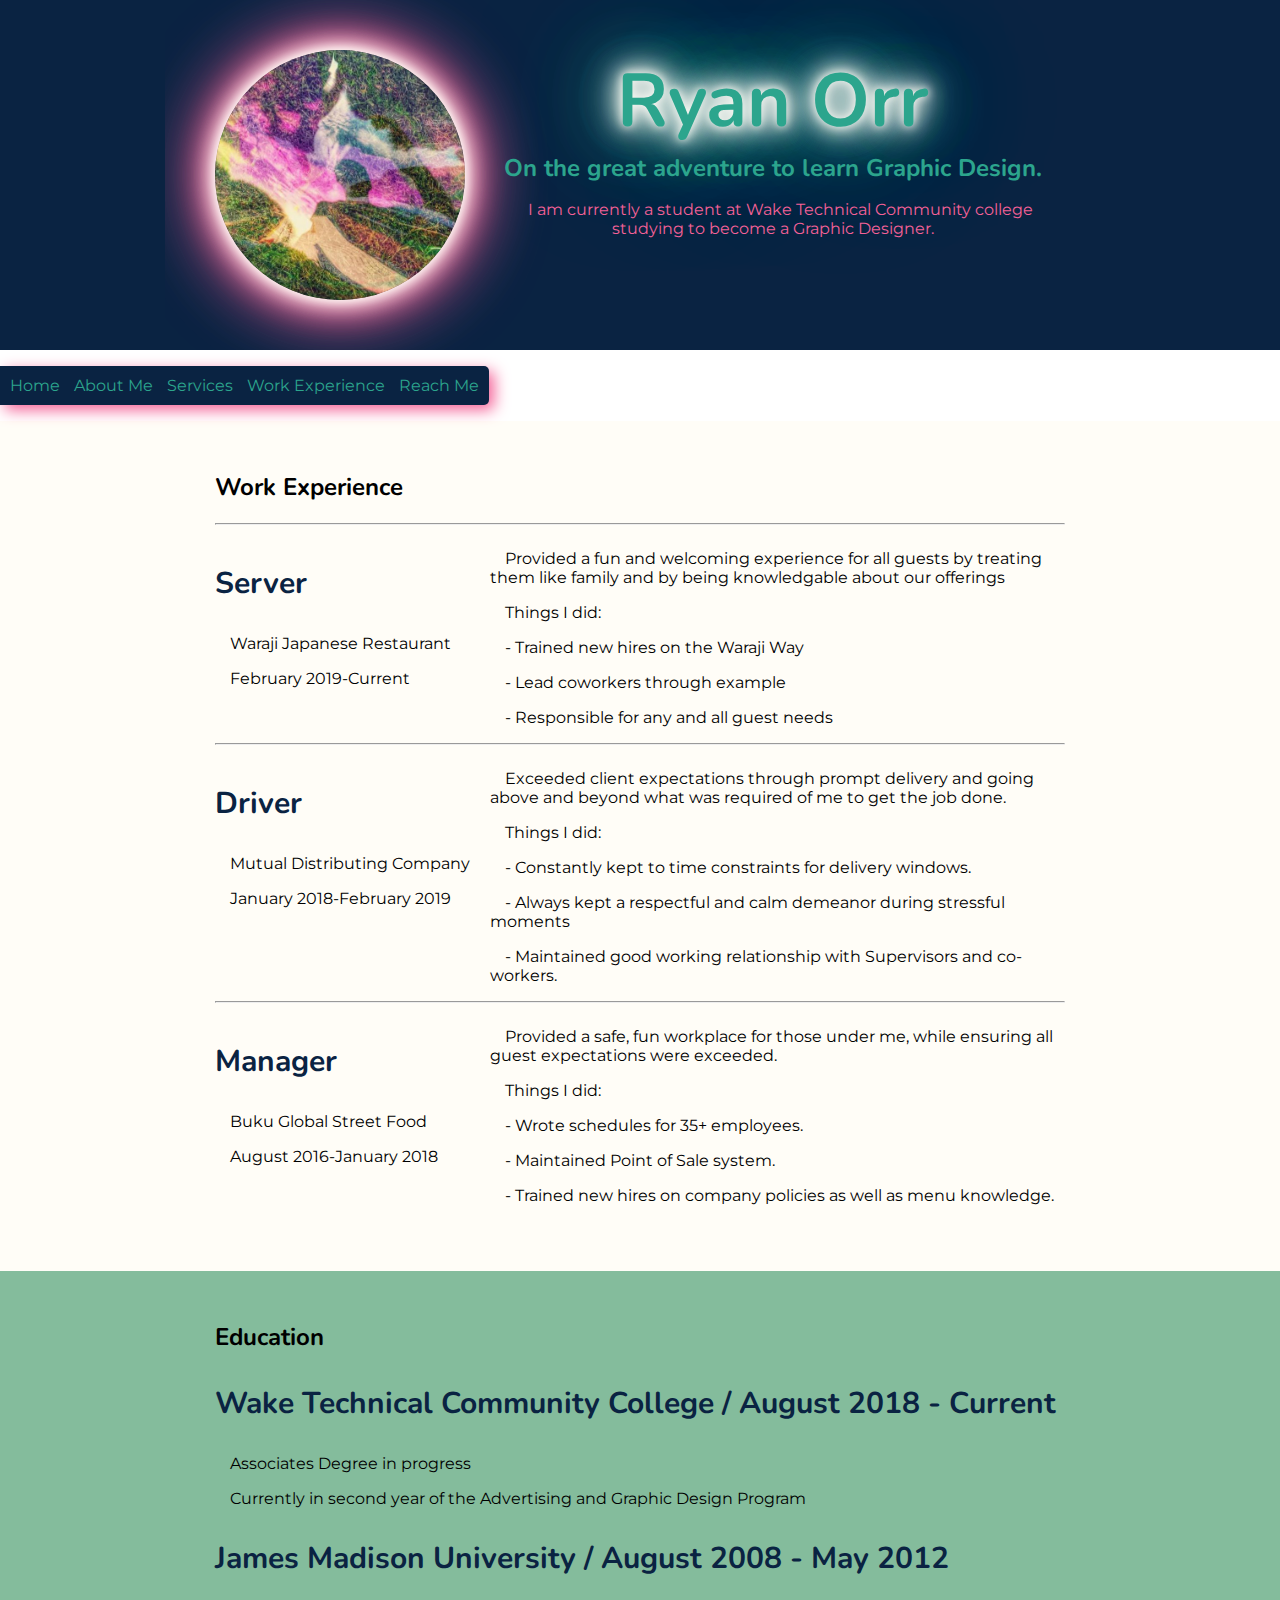
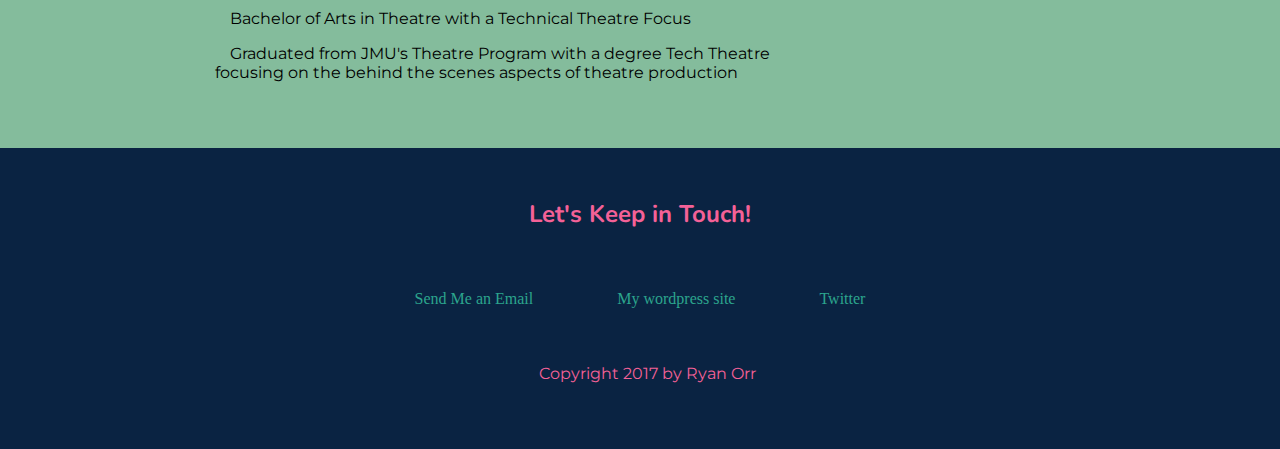
<file: Week5/index.html>
<!DOCTYPE html>
<html lang="en">
<head>
    <meta charset="UTF-8">
    <meta name="viewport" content="width=device-width, initial-scale=1.0">
    <title>Your Name | Resume</title>
	<link href="https://fonts.googleapis.com/css?family=Montserrat|Nunito&display=swap" rel="stylesheet">
	<link href="resume-styles.css" rel="stylesheet" type="text/css">
	
</head>
<body>
    <!-- // Intro -->
    <header>
		<div class="content-wrap">
        	<img class="profile-img col-narrow" src="BubblePic.jpg" alt="Bubble Picture">
				<div class="col-wide">
				  <h1>Ryan Orr</h1>
					<h2>On the great adventure to learn Graphic Design.</h2>
					<p data_temp_dwid="1">I am currently a student at Wake Technical Community college studying to become a Graphic Designer.</p>
					<p></p>
				</div>
		</div>
    </header>
<ul>
		<li>Home</li>
		<li>About Me</li>
		<li>
			Services
			<ul>
				<li><a href="#">Web Design</a></li>
				<li><a href="#">Graphic Design</a></li>
				<li><a href="#">Personal Projects</a></li>
			</ul>
		</li>
		<li>
			Work Experience
			<ul>
				<li><a href="#">Relevant Work Experience</a></li>
				<li><a href="#">Other Experience</a></li>
			</ul>
		</li>
		<li>
			Reach Me
			<ul>
				<li><a href="#">Phone</a></li>
				<li><a href="#">Social Media</a></li>
				<li><a href="#">Contact Form</a></li>
			</ul>
		</li>
	</ul>
    <main> 
        <!-- // Work Experience -->
        <section class="work">
		  <div class="content-wrap">
			
            <h2>Work Experience</h2>
			<hr>
            <!-- Job Details: copy this whole block to add more jobs -->
			 <div class="col-narrow">
					<h3>Server</h3>
					<p>Waraji Japanese Restaurant</p>
					<p>February 2019-Current</p>
            </div>
            <!-- Add as many paragraphs as you need. -->
			<div class="col-wide">
            		<p>Provided a fun and welcoming experience for all guests by treating them like family and by being knowledgable about our offerings</p>
            
					<!-- This list can be deleted if you don't want to use it. -->
					<p>Things I did:</p>
					
					<p>- Trained new hires on the Waraji Way</p>
					<p>- Lead coworkers through example</p>
					<p>- Responsible for any and all guest needs</p>
					
			</div>
			<hr>
            <div class="col-narrow">
				<h3>Driver</h3>
				<p>Mutual Distributing Company</p>
				<p>January 2018-February 2019</p>
			 </div>
            
            <!-- Add as many paragraphs as you need. -->
			<div class="col-wide">
				<p>Exceeded client expectations through prompt delivery and going above and beyond what was required of me to get the job done.</p>

				<!-- This list can be deleted if you don't want to use it. -->
				<p>Things I did:</p>
				
				<p>- Constantly kept to time constraints for delivery windows.</p>
					<p>- Always kept a respectful and calm demeanor during stressful moments</p>
					<p>- Maintained good working relationship with Supervisors and co-workers.</p>
				
			</div>
            <hr>
			<div class="col-narrow">
				<h3>Manager</h3>
				<p>Buku Global Street Food</p>
				<p>August 2016-January 2018</p>
			 </div>
            
            <!-- Add as many paragraphs as you need. -->
			<div class="col-wide">
				<p>Provided a safe, fun workplace for those under me, while ensuring all guest expectations were exceeded.</p>

				<!-- This list can be deleted if you don't want to use it. -->
				<p>Things I did:</p>
				
					<p>- Wrote schedules for 35+ employees.</p>
					<p>- Maintained Point of Sale system.</p>
					<p>- Trained new hires on company policies as well as menu knowledge.</p>
				
			</div>
            <!-- end of Job Details block. -->
		  </div>    
        </section>


        <!-- // Education -->
        <section class="education">
		  <div class="content-wrap">
            <h2>Education</h2>

            <!-- School details: copy this whole block to add more schools. -->
			<h3>Wake Technical Community College / August 2018 - Current</h3>
			<p>Associates Degree in progress</p>
            
            <!-- Add as many paragraphs as you need. -->
            <p>Currently in second year of the Advertising and Graphic Design Program</p>
            <!-- School details: copy this whole block to add more schools. -->
			<h3>James Madison University / August 2008 - May 2012</h3>
			<p>Bachelor of Arts in Theatre with a Technical Theatre Focus</p>
            
            <!-- Add as many paragraphs as you need. -->
            <p>Graduated from JMU's Theatre Program with a degree Tech Theatre <br>focusing on the behind the scenes aspects of theatre production</p>
            <!-- End of school details. -->
			</div>
        </section>
    </main>
    
    <!-- // Footer & contact info -->
    <footer>
	  <div class="content-wrap">
        <h2>Let's Keep in Touch!</h2>
        
        <!-- Social media and contact links. Add or remove any networks. -->
        <div class="contact-info">
            <a href="mailto:orrrp1990@gmail.com">Send Me an Email</a>
            <a href="https://ryanorrblogsaboutdesign.wordpress.com" target="_blank">My wordpress site</a>
            <a href="https://twitter.com/RyanDesignThngs" target="_blank">Twitter</a>
        </div>

        <p>Copyright 2017 by Ryan Orr</p>
	  </div>
    </footer>
</body>
</html>
</file>
<file: Week5/resume-styles.css>
@charset "utf-8";
/* CSS Document 
#0A2342 dark blue
#2CA58D aqua
#84BC9C green
#FFFDF7 off white
#F46197 pink
font-family: 'Nunito', sans-serif;
font-family: 'Montserrat', sans-serif;
*/

/* CSS Document 
 GLOBAL
*/
html {
  box-sizing: border-box;
}
*, *:before, *:after {
  box-sizing: inherit;
}
body{
	margin: 0;
}
.content-wrap{
	max-width:950px;
	margin: 0 auto;
	padding: 50px;
	overflow: auto;
}
.col-narrow{
	width: 30%;
	float: left;
	
	min-height: 175px;
}
.col-wide{
	width:70%;
	float:left;
	padding-left: 20px;
	
	min-height: 175px;
}
h1, h2, h3 {
	font-family: 'Nunito', sans-serif;
}
p {
	font-family: 'Montserrat', sans-serif;
	text-indent: 15px;
}

h1{
	font-size: 75px;
	text-shadow: 0 0 10px #FFFDF7,
		0 0 20px #FFFDF7,
		0 0 30px #FFFDF7,
		0 0 40px #FFFDF7,
		0 0 70px #2CA58D,
		0 0 80px #2CA58D,
		0 0 100px #2CA58D,
		0 0 150px #2CA58D;
}
h2{
	margin-top: 0;
}
h3{
	
}
a {
	color:#2CA58D;
	text-decoration: none;
}
footer a:hover{
	text-decoration: none;
	color: #FFFDF7;
}

/* CSS Document 

*/
header,footer{
	background-color:#0A2342;
	color: #F46197;
	overflow: auto;
}
/* Header*/
header h1, header h2{
	color: #2CA58D;
	margin: 0;
}
header{
	text-align: center;
}
.profile-img{
	border-radius:300px;
	width: 250px;
	box-shadow: 0 0 10px #FFFDF7,
		0 0 20px #FFFDF7,
		0 0 30px #FFFDF7,
		0 0 40px #F46197,
		0 0 70px #F46197,
		0 0 80px #F46197;
		
	
}
/*Nav Bar*/
ul{
	list-style: none;
	align-content: center;
	box-shadow: 5px 5px 15px #F46197;
	border-bottom-right-radius: 5px;
	border-top-right-radius: 5px;
}
ul, li{
	font-family: 'Montserrat', sans-serif;
	display: inline-block;
	position: relative;
	padding: 5px;
	margin-left: 0px 5px;
	background-color:#0A2342;
	color: #2CA58D;
	cursor: pointer;	
}
ul li:hover{
	background: #2CA58D;
	border: 1px solid #0A2342;
	border-radius: 5px;
	color: #FFFDF7;
}
ul li ul{
	padding: 0;
	position: absolute;
	top: 30px;
	left:-10000px;
	max-width: 150px;
	box-shadow: 10px 10px 15px #F46197;
}
ul li ul li{
	background: black;
	display: block;
	color: #FFFDF7;
}
ul li ul li:hover{
	background: white;
	border: 1px solid black;
	color: black;
}
ul li:hover ul{
	display: block;
	left: 0px;
}



/* Footer*/
footer{
	text-align: center;
}
.contact-info a {
	padding: 40px;
	display:inline-block;
}

main{
	clear: left;
}

section h3{
	font-size: 30px;
	color: #0A2342;
}
.work{
	background: #FFFDF7;
	
}
.education{
	background: #84BC9C;
	
}
</file>
